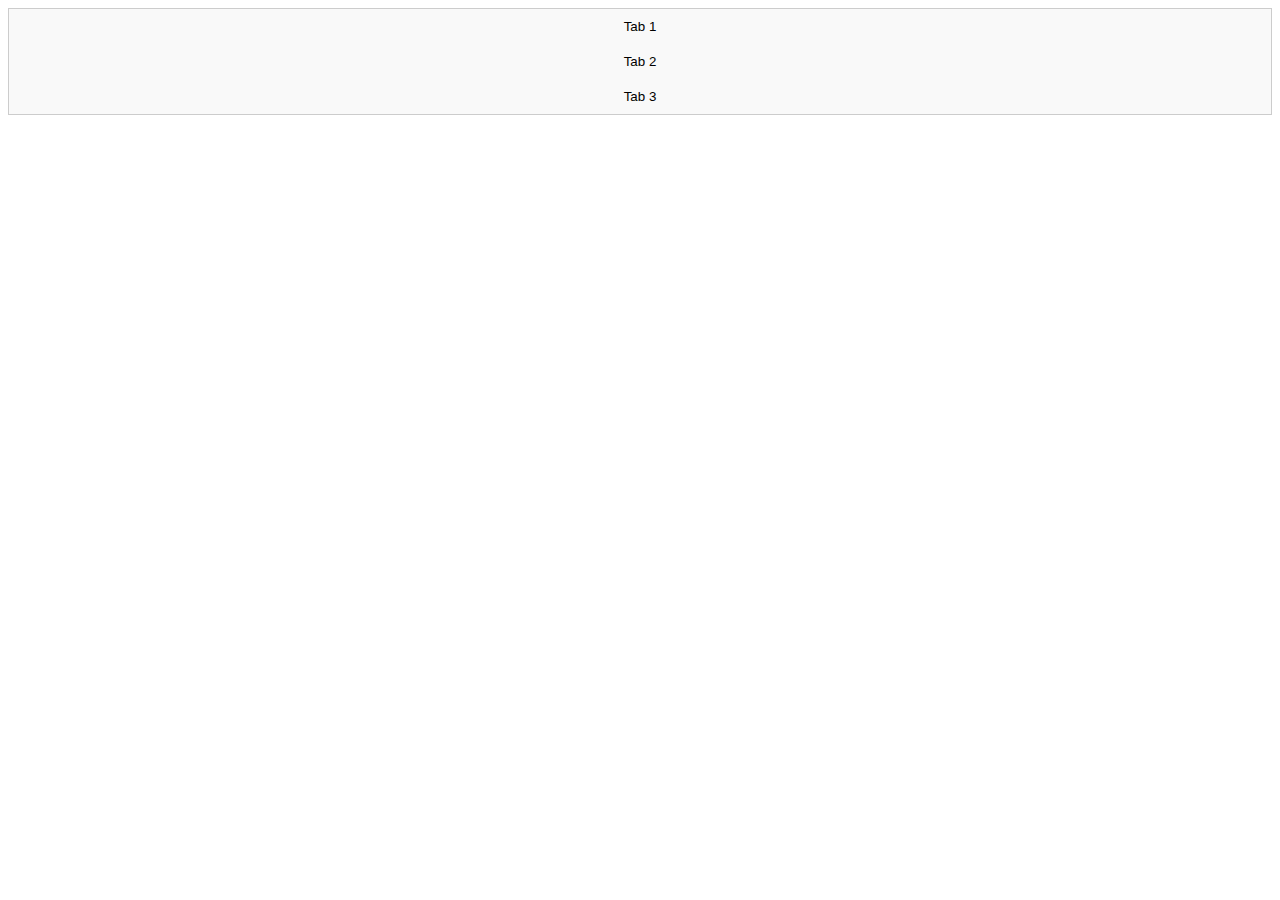
<file: Basic Tabs/index.html>
<!DOCTYPE html>
<html lang="en">
<head>
    <meta charset="UTF-8">
    <meta name="viewport" content="width=device-width, initial-scale=1.0">
    <title>Tabs systeme vanilla Js</title>
    <link rel="stylesheet" href="style.css">
</head>
<body>
    <!-- Content -->
    <div class="tabs">
        <!-- Btn -->
        <button class="tabs-button" data-tab-target="tab1">Tab 1</button>
        <button class="tabs-button" data-tab-target="tab2">Tab 2</button>
        <button class="tabs-button" data-tab-target="tab3">Tab 3</button>

        <!-- Item 1 -->
        <div class="tabs-content" id="tab1">
            <p>Lorem ipsum dolor, sit amet consectetur adipisicing elit. 
            Ullam odit autem, esse incidunt quae illum, dicta pariatur voluptatibus tempore accusamus aut maiores vero repellendus!</p>
        </div>

        <!-- Item 2 -->
        <div class="tabs-content" id="tab2">
            <p>Content Tab 2</p>
        </div>

        <!-- Item 3 -->
        <div class="tabs-content" id="tab3">
            <p>Content Tab 3</p>
        </div>
    </div>



    <script src="app.js"></script>
</body>
</html>
</file>
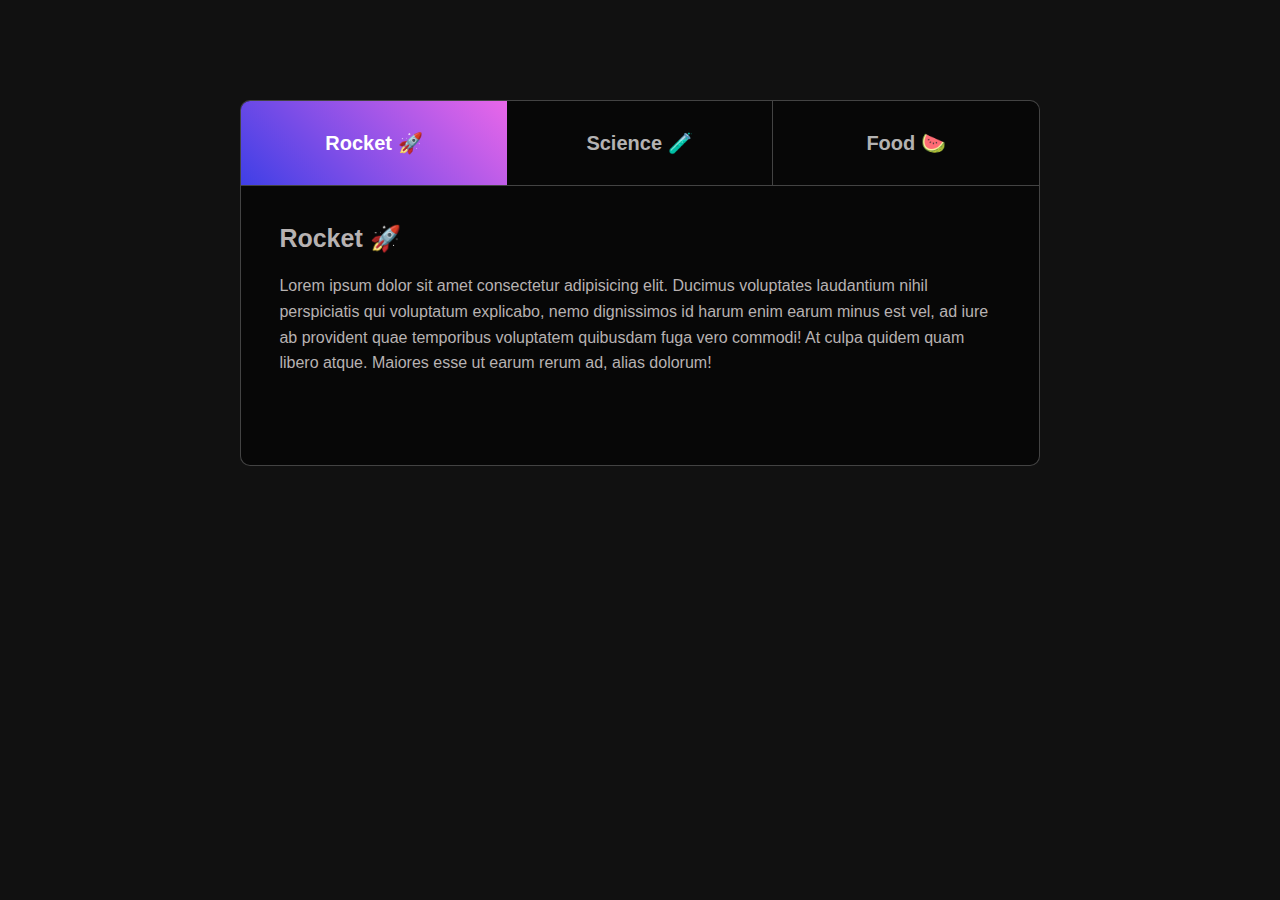
<file: Tabs-system/index.html>
<!DOCTYPE html>
<html lang="en">

<head>
    <meta charset="UTF-8">
    <meta name="viewport" content="width=device-width, initial-scale=1.0">
    <title>Tab-Moderne</title>
    <link rel="stylesheet" href="style.css">
</head>

<body>
    <div class="tabs">
        <!-- Entete /onglets -->
        <div role="tablist" aria-label="tabs component" class="tabs-btn-container">
            <button role="tab" arial-controls="panel-1" id="tab-1" type="button" arial-selected="true" tabindex="0"
                class="tab active-tab">
                Rocket 🚀</button>

            <button role="tab" arial-controls="panel-2" id="tab-2" type="button" arial-selected="false" tabindex="-1"
                class="tab">
                Science 🧪</button>

            <button role="tab" arial-controls="panel-3" id="tab-3" type="button" arial-selected="false" tabindex="-1"
                class="tab">
                Food 🍉</button>
        </div>

        <!-- Contenu de chaque Onglets -->
        <!-- Item 1 -->
        <div id="panel-1" role="tabpanel" 
             tabindex="0" 
             aria-labelledby="tab-1"
             class="tab-content active-tab-content">
            <h3>Rocket 🚀</h3>
            <p>
                Lorem ipsum dolor sit amet consectetur adipisicing elit. Ducimus
                voluptates laudantium nihil perspiciatis qui voluptatum explicabo,
                nemo dignissimos id harum enim earum minus est vel, ad iure ab
                provident quae temporibus voluptatem quibusdam fuga vero commodi! At
                culpa quidem quam libero atque. Maiores esse ut earum rerum ad, alias
                dolorum!
              </p>
        </div>
        <!-- Item 2 -->
        <div
        id="panel-2"
        role="tabpanel"
        tabindex="0"
        aria-labelledby="tab-2"
        class="tab-content"
      >
        <h3>Science. 🧪</h3>
        <p>
          Lorem, ipsum dolor sit amet consectetur adipisicing elit.
          Necessitatibus nemo eveniet alias quo, dolor quisquam ut a eligendi
          vero, consequatur, quis cum. Saepe esse debitis ducimus? Quod fugiat
          obcaecati veritatis amet voluptatum doloribus neque commodi qui quasi
          illo eum placeat odio ipsam, at, tempore accusamus dicta deleniti
          explicabo! Quisquam ullam minima iure! Assumenda adipisci consequuntur
          soluta provident alias fuga quidem ad aperiam magnam nesciunt
          quibusdam, et qui. Omnis dignissimos pariatur consequatur eos aut,
          iste voluptatum!
        </p>
      </div>
      <!-- Item 3 -->
      <div
        id="panel-3"
        role="tabpanel"
        tabindex="0"
        aria-labelledby="tab-3"
        class="tab-content"
      >
        <h3>Food. 🍉</h3>
        <p>
          Lorem ipsum dolor sit amet, consectetur adipisicing elit. Blanditiis
          facere ducimus quas harum provident assumenda atque delectus odio.
          Blanditiis totam optio vitae placeat alias. Fugiat magnam cupiditate
          ab ipsum qui sapiente pariatur doloribus reiciendis adipisci enim
          aliquam vero reprehenderit a quibusdam quas, dolores, debitis cumque
          dolor ut atque voluptatem nobis voluptatibus velit accusamus! A ea
          laudantium maxime eaque consequuntur veritatis!
        </p>
      </div>
    </div>

    <script src="app.js"></script>
</body>

</html>
</file>
<file: Basic Tabs/style.css>
.tabs{
    display: flex;
    flex-direction: column;
    border: 1px solid #ccc;
}

.tabs-button{
    background-color: #f9f9f9;
    border: none;
    padding: 10px;
    cursor: pointer;
    outline: none;
}
.tabs-button:hover{
    background-color: #f4f4f4;
}
.tabs-content{
    padding: 10px;
    display: none;
}

.tabs-content.active{
    display: block;
}
</file>
<file: Tabs-system/style.css>
*, ::before, ::after {
    box-sizing: border-box;
    margin: 0;
    padding: 0;
  }
  body {
    font-family: Roboto, Helvetica, sans-serif;
    background: #111;
  }
  .tabs {
    background-color: #070707;
    max-width: 800px;
    margin: 100px auto 0;
    border-radius: 10px;
    border: 1px solid #ffffff3e;
    color: #b7b2b2;
    display: grid;
    grid-template-rows: min-content 1fr;
  }
  .tabs-btn-container {
    display: flex;
    border-bottom: 1px solid #ffffff3e;
  }
  .tab {
    border: none;
    background: transparent;
    color: #b4b2b2;
    font-family: Open sans, sans-serif;
    flex-basis: 100%;
    display: flex;
    justify-content: center;
    align-items: center;
    font-size: clamp(16px, 2vw, 20px);
    font-weight: 700;
    padding: 30px 0;
    cursor: pointer;
  }
  .tab:not(:nth-child(3), .tab.active-tab) {
    border-right: 1px solid #ffffff3e;
  }
  .tab:nth-child(1) {
    border-top-left-radius: 9px;
  }
  .tab:nth-child(3) {
    border-top-right-radius: 9px;
  }
  .tab-content {
    grid-area: 2 / 1 / 3 / 2;
    padding: clamp(35px, 3vw, 40px);
    min-height: 200px;
    opacity: 0;
    visibility: hidden;
    transition: opacity 0.4s ease-out;
  }
  .tab-content p {
    margin-top: 20px;
    line-height: 1.6;
  }
  .tab-content h3 {
    font-size: clamp(20px, 2vw, 25px);
  }
  
  /* Animations */
  .active-tab {
    background-image: linear-gradient(45deg, rgb(63,63,230), rgb(233,103,233));
    font-weight: bolder;
    color: #fff
  }
  .active-tab-content {
    visibility: visible;
    opacity: 1;
  }
</file>
